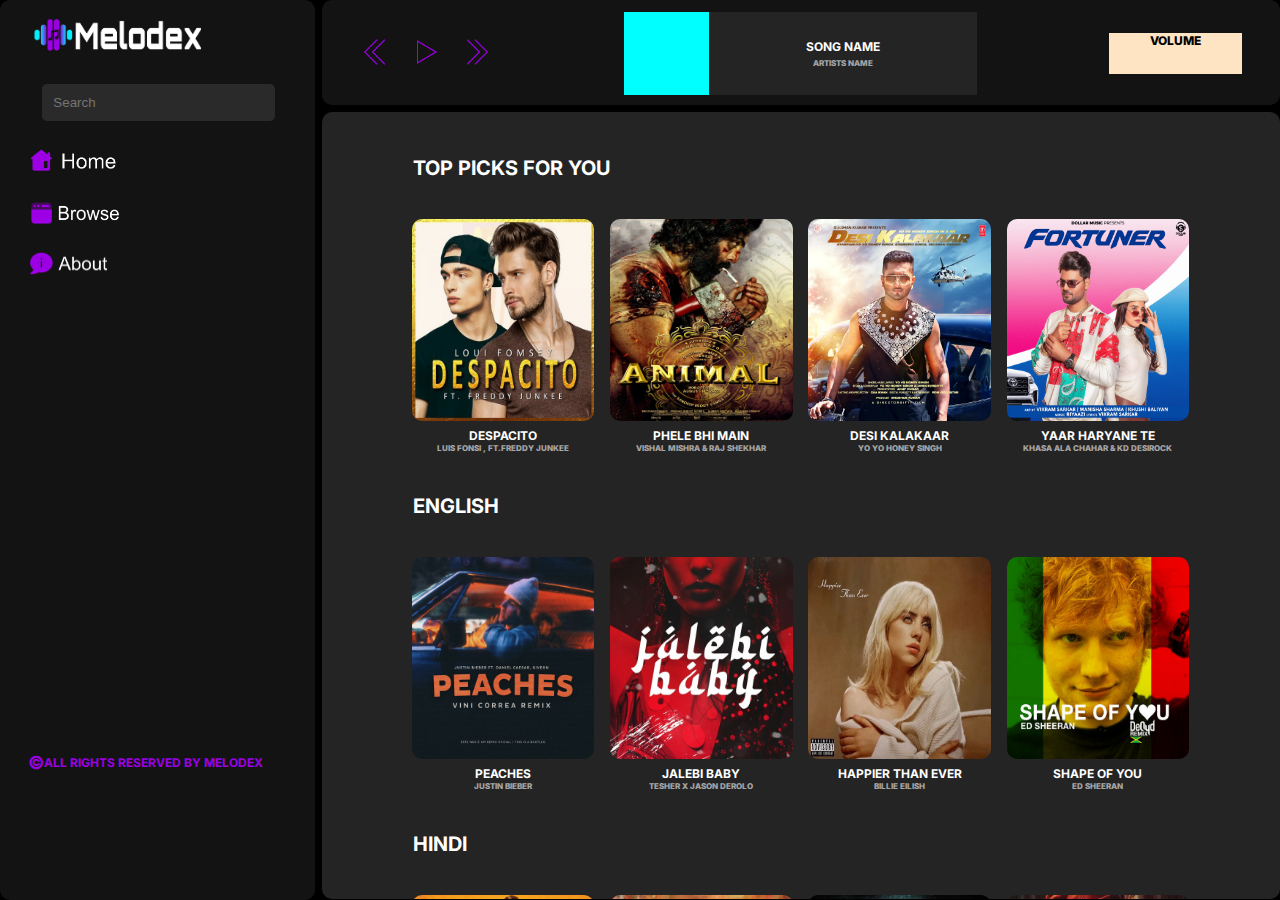
<file: index.html>
<!DOCTYPE html>
<html lang="en">
<head>
    <link href="https://fonts.googleapis.com/css?family=Inter:400,800,900&display=swap" rel="stylesheet">
    <meta charset="UTF-8">
    <link rel="icon"  href="logo.png">
    <meta name="viewport" content="width=device-width, initial-scale=1.0">
    <title>Melodex - Web Player</title>
    <link rel="stylesheet" href="styles.css">
    <script defer src="scripts.js"></script> 
</head>
<body>
    <div class="container">
        
        
        <nav>


            <div class="icon">
            <div class="previous">
                <img class="nimg"src="previous.png" alt="icon">
            </div>
        
            <div class="pause">
                <img class="nimg" src="pause.png" alt="icon">
            </div>
            <div class="pause">
                <img class="nimg"src="next.png" alt="icon">
            </div>
        </div>


        <div class="songnav">
            <div class="songnavimg">
                <a href="preview.html" class="preview-btn"><div><img class="preview-img" src="display.png" alt="icon"></div></a>
            </div>
            <div class="songnavinfo">
             <div ><p1 class="song-name">song name</p1></div>
             <div><p2 class="artist-name">artists name</p2></div>
            </div>
        </div>
        <div class="vol">
            <p>volume</p>
        </div>
        </nav>
        <main>
            <div class="heading-2">
                <h1>Top Picks for You</h1>
            </div>
            
            <div class="main-scroll-div">
                
                <div class="">
                    <button class="icon1 left-slide">
                        <img src="left.png" alt="random">
                    </button>
                </div>
                <div class="cover">
                    <div class="scroll-images">
                        <div class="child" data-song="despacito" data-name="Louis Fonsi"><img class="child-img" src="songs/despacito.jpg" alt="randomimage"><div class="div-play"><img class="img-play"src="imgplay.png"alt="playicon"></div><div class="song-info"><p1>Despacito</p1><p2>Luis Fonsi , ft.Freddy Junkee</p2></div></div>
                        <div class="child" data-song="phelebhimein" data-name="Vishal Mishra & Raj Shekhar"><img class="child-img" src="songs/animal.jpg" alt="randomimage"><div class="div-play"><img class="img-play"src="imgplay.png"alt="playicon"></div><div class="song-info"><p1>Phele Bhi Main</p1><p2>Vishal Mishra & Raj Shekhar</p2></div></div>
                        <div class="child" data-song="desikalakaar" data-name="Honey Singh"><img class="child-img" src="songs/desikalakaar.jpg" alt="randomimage"><div class="div-play"><img class="img-play"src="imgplay.png"alt="playicon"></div><div class="song-info"><p1>Desi Kalakaar</p1><p2>Yo Yo Honey Singh</p2></div></div>
                        <div class="child" data-song="yaarharyanete" data-name="KHASA ALA CHAHAR & KD DESIROCK"><img class="child-img" src="songs/fortuner.jpg" alt="randomimage"><div class="div-play"><img class="img-play"src="imgplay.png"alt="playicon"></div><div class="song-info"><p1>Yaar Haryane Te</p1><p2>KHASA ALA CHAHAR & KD DESIROCK</p2></div></div>
                        <div class="child" data-song="letmeloveyou" data-name="DJ Snake ft. Justin Bieber"><img class="child-img" src="songs/letmeloveyou.jpg" alt="randomimage"><div class="div-play"><img class="img-play"src="imgplay.png"alt="playicon"></div><div class="song-info"><p1>Let Me Love You</p1><p2>DJ Snake , ft.Justin Bieber</p2></div></div>
                        <div class="child" data-song="borntoshine" data-name="Dilijit Dosanjh"><img class="child-img" src="songs/borntoshine.jpg" alt="randomimage"><div class="div-play"><img class="img-play"src="imgplay.png"alt="playicon"></div><div class="song-info"><p1>Born To Shine</p1><p2>Diljit Dosanjh</p2></div></div>
                        <div class="child" data-song="tumhiho" data-name="Arijit Singh"><img class="child-img" src="songs/tumhiho.jpeg" alt="randomimage"><div class="div-play"><img class="img-play"src="imgplay.png"alt="playicon"></div><div class="song-info"><p1>Tum Hi Ho</p1><p2>Arijit Singh</p2></div></div>
                        <div class="child" data-song="samebeef" data-name="Sidhu Moose Wala"><img class="child-img" src="songs/samebeef.jpeg" alt="randomimage"><div class="div-play"><img class="img-play"src="imgplay.png"alt="playicon"></div><div class="song-info"><p1>Same Beef</p1><p2>Sidhu Moose Wala</p2></div></div>

                    </div>
                </div>
                <div class="">
                    <button class="icon1 right-slide">
                        <img src="right.png" alt="random">
                    </button>
                </div>
            </div>
            <div class="heading-1">
                <h1>English</h1>
            </div>
            
            <div class="main-scroll-div">
                
                <div class="">
                    <button class="icon1 left-slide">
                        <img src="left.png" alt="random">
                    </button>
                </div>
                <div class="cover">
                    <div class="scroll-images">
                        <div class="child" data-song="peaches" data-name="Justin Bieber"><img class="child-img" src="songs/peaches.jpg" alt="randomimage"><div class="div-play"><img class="img-play"src="imgplay.png"alt="playicon"></div><div class="song-info"><p1>Peaches</p1><p2>Justin Bieber</p2></div></div>
                        <div class="child" data-song="jalebi" data-name="Tesher x Jason Derolo"><img class="child-img" src="songs/jalebi.jpg" alt="randomimage"><div class="div-play"><img class="img-play"src="imgplay.png"alt="playicon"></div><div class="song-info"><p1>Jalebi Baby</p1><p2>Tesher x Jason Derolo</p2></div></div>
                        <div class="child" data-song="happier" data-name="Billie Eilish"><img class="child-img" src="songs/happier.jpg" alt="randomimage" ><div class="div-play"><img class="img-play"src="imgplay.png"alt="playicon"></div><div class="song-info"><p1>Happier Than Ever</p1><p2>Billie Eilish</p2></div></div>
                        <div class="child" data-song="shape" data-name="Ed Sheeran"><img class="child-img" src="songs/shape.jpg" alt="randomimage"><div class="div-play"><img class="img-play"src="imgplay.png"alt="playicon"></div><div class="song-info"><p1>Shape of You</p1><p2>Ed Sheeran</p2></div></div>
                        <div class="child" data-song="onedirection" data-name="One Direction"><img class="child-img" src="songs/onedirection.jpg" alt="randomimage"><div class="div-play"><img class="img-play"src="imgplay.png"alt="playicon"></div><div class="song-info"><p1>One Direction</p1><p2>One Direction</p2></div></div>
                        <div class="child" data-song="despacito" data-name="Luis Fonsi , ft.Freddy Junkee"><img class="child-img" src="songs/despacito.jpg" alt="randomimage"><div class="div-play"><img class="img-play"src="imgplay.png"alt="playicon"></div><div class="song-info"><p1>Despacito</p1><p2>Luis Fonsi , ft.Freddy Junkee</p2></div></div>
                        <div class="child" data-song="baby" data-name="Justin Bieber"><img class="child-img" src="songs/baby.jpg" alt="randomimage"><div class="div-play"><img class="img-play"src="imgplay.png"alt="playicon"></div><div class="song-info"><p1>Baby</p1><p2>Justin Bieber</p2></div></div>
                        <div class="child" data-song="letmeloveyou" data-name="DJ Snake , ft.Justin Bieber"><img class="child-img" src="songs/letmeloveyou.jpg" alt="randomimage"><div class="div-play"><img class="img-play"src="imgplay.png"alt="playicon"></div><div class="song-info"><p1>Let Me Love You</p1><p2>DJ Snake , ft.Justin Bieber</p2></div></div>

                    </div>
                </div>
                <div class="">
                    <button class="icon1 right-slide">
                        <img src="right.png" alt="random">
                    </button>
                </div>
            </div>



            <div class="heading-1">
                <h1>Hindi</h1>
            </div>
            
            <div class="main-scroll-div">
                
                <div class="">
                    <button class="icon1 left-slide">
                        <img src="left.png" alt="random">
                    </button>
                </div>
                <div class="cover">
                    <div class="scroll-images">
                        <div class="child"><img class="child-img" src="songs/terebin.jpg" alt="randomimage"><div class="div-play"><img class="img-play"src="imgplay.png"alt="playicon"></div><div class="song-info"><p1>Tere Bin</p1><p2>Rahat Fateh Ali Khan , Asses Kaur</p2></div></div>
                        <div class="child"><img class="child-img" src="songs/agartumsathho.jpg" alt="randomimage"><div class="div-play"><img class="img-play"src="imgplay.png"alt="playicon"></div><div class="song-info"><p1>Agar Tum Saath ho</p1><p2>Alka Yagnik , Arijit Singh</p2></div></div>
                        <div class="child"><img class="child-img" src="songs/sunrahahainnatu.jpeg" alt="randomimage"><div class="div-play"><img class="img-play"src="imgplay.png"alt="playicon"></div><div class="song-info"><p1>Sunn Raha Haina Tu</p1><p2>Ankit Tiwari</p2></div></div>
                        <div class="child"><img class="child-img" src="songs/kunfayakun.jpeg" alt="randomimage"><div class="div-play"><img class="img-play"src="imgplay.png"alt="playicon"></div><div class="song-info"><p1>Kun Faya Kun</p1><p2>A.R. Rahman , Javed Ali</p2></div></div>
                        <div class="child"><img class="child-img" src="songs/animal.jpg" alt="randomimage"><div class="div-play"><img class="img-play"src="imgplay.png"alt="playicon"></div><div class="song-info"><p1>Phele Bhi Main</p1><p2>Vishal Mishra & Raj Shekhar</p2></div></div>
                        <div class="child"><img class="child-img" src="songs/tumhiho.jpeg" alt="randomimage"><div class="div-play"><img class="img-play"src="imgplay.png"alt="playicon"></div><div class="song-info"><p1>Tum Hi Ho</p1><p2>Arijit Singh</p2></div></div>
                        <div class="child"><img class="child-img" src="songs/terabanjaunga.jpeg" alt="randomimage"><div class="div-play"><img class="img-play"src="imgplay.png"alt="playicon"></div><div class="song-info"><p1>Tera Ban Jaunga</p1><p2>Akhil Sachdeva & Tulsi Kumar</p2></div></div>
                        <div class="child"><img class="child-img" src="songs/lukachuppi.jpeg" alt="randomimage"><div class="div-play"><img class="img-play"src="imgplay.png"alt="playicon"></div><div class="song-info"><p1>Luka Chuppi</p1><p2>A.R.Rahman & Lata Mangeshkar</p2></div></div>

                    </div>
                </div>
                <div class="">
                    <button class="icon1 right-slide">
                        <img src="right.png" alt="random">
                    </button>
                </div>
            </div>


            <div class="heading-1">
                <h1>Punjabi</h1>
            </div>
            
            <div class="main-scroll-div">
                
                <div class="">
                    <button class="icon1 left-slide">
                        <img src="left.png" alt="random">
                    </button>
                </div>
                <div class="cover">
                    <div class="scroll-images">
                        <div class="child"><img class="child-img" src="songs/lalkara.jpeg" alt="randomimage"><div class="div-play"><img class="img-play"src="imgplay.png"alt="playicon"></div><div class="song-info"><p1>Lalkara</p1><p2>Diljit Dosanjh , ft.Sultaan</p2></div></div>
                        <div class="child"><img class="child-img" src="songs/hasshass.jpeg" alt="randomimage"><div class="div-play"><img class="img-play"src="imgplay.png"alt="playicon"></div><div class="song-info"><p1>Hass Hass</p1><p2>Diljit Dosanjh , Sia & Gregkurstin</p2></div></div>
                        <div class="child"><img class="child-img" src="songs/sohigh.jpg" alt="randomimage"><div class="div-play"><img class="img-play"src="imgplay.png"alt="playicon"></div><div class="song-info"><p1>So High</p1><p2>Sidhu Moose Wala</p2></div></div>
                        <div class="child"><img class="child-img" src="songs/samebeef.jpeg" alt="randomimage"><div class="div-play"><img class="img-play"src="imgplay.png"alt="playicon"></div><div class="song-info"><p1>Same Beef</p1><p2>Sidhu Moose Wala</p2></div></div>
                        <div class="child"><img class="child-img" src="songs/blueeyes.jpg" alt="randomimage"><div class="div-play"><img class="img-play"src="imgplay.png"alt="playicon"></div><div class="song-info"><p1>Blue Eyes</p1><p2>Yo Yo Honey Singh</p2></div></div>
                        <div class="child"><img class="child-img" src="songs/desikalakaar.jpg" alt="randomimage"><div class="div-play"><img class="img-play"src="imgplay.png"alt="playicon"></div><div class="song-info"><p1>Desi Kalakaar</p1><p2>Yo Yo Honey Singh</p2></div></div>
                        <div class="child"><img class="child-img" src="songs/chaska.jpg" alt="randomimage"><div class="div-play"><img class="img-play"src="imgplay.png"alt="playicon"></div><div class="song-info"><p1>chaska</p1><p2>Raja Baath & Yo Yo Honey Singh</p2></div></div>
                        <div class="child"><img class="child-img" src="songs/borntoshine.jpg" alt="randomimage"><div class="div-play"><img class="img-play"src="imgplay.png"alt="playicon"></div><div class="song-info"><p1>Born To Shine</p1><p2>Diljit Dosanjh</p2></div></div>

                    </div>
                </div>
                <div class="">
                    <button class="icon1 right-slide" onclick="scrollr">
                        <img src="right.png" alt="random">
                    </button>
                </div>
            </div>



            <div class="heading-1">
                <h1>Haryanvi</h1>
            </div>
            
            <div class="main-scroll-div">
                
                <div class="">
                    <button class="icon1 left-slide">
                        <img src="left.png" alt="random">
                    </button>
                </div>
                <div class="cover">
                    <div class="scroll-images">
                        <div class="child"><img class="child-img" src="songs/yaarharyanete.jpeg" alt="randomimage"><div class="div-play"><img class="img-play"src="imgplay.png"alt="playicon"></div><div class="song-info"><p1>Yaar Haryane Te</p1><p2>KHASA ALA CHAHAR & KD DESIROCK</p2></div></div>
                        <div class="child"><img class="child-img" src="songs/haryanahood.jpg" alt="randomimage"><div class="div-play"><img class="img-play"src="imgplay.png"alt="playicon"></div><div class="song-info"><p1>HARYANA HOOD</p1><p2>IRSHAD KHAN</p2></div></div>
                        <div class="child"><img class="child-img" src="songs/roots.jpeg" alt="randomimage"><div class="div-play"><img class="img-play"src="imgplay.png"alt="playicon"></div><div class="song-info"><p1>ROOTS</p1><p2>BINTU PABRA</p2></div></div>
                        <div class="child"><img class="child-img" src="songs/lootliya.jpeg" alt="randomimage"><div class="div-play"><img class="img-play"src="imgplay.png"alt="playicon"></div><div class="song-info"><p1>LOOT LIYA</p1><p2>KHASA ALA CHAHAR</p2></div></div>
                        <div class="child"><img class="child-img" src="songs/gypsy.jpg" alt="randomimage"><div class="div-play"><img class="img-play"src="imgplay.png"alt="playicon"></div><div class="song-info"><p1>GYPSY</p1><p2>GD KAUR , SHINE & DINESH GOLAN</p2></div></div>
                        <div class="child"><img class="child-img" src="songs/choudhar.jpeg" alt="randomimage"><div class="div-play"><img class="img-play"src="imgplay.png"alt="playicon"></div><div class="song-info"><p1>CHOUDHAR JAAT KI</p1><p2>RAJU PUNJABI</p2></div></div>
                        <div class="child"><img class="child-img" src="songs/dabyanikarde.jpg" alt="randomimage"><div class="div-play"><img class="img-play"src="imgplay.png"alt="playicon"></div><div class="song-info"><p1>DABYA NI KARDE</p1><p2>NDEE KUNDU & BINTU PABRA</p2></div></div>
                        <div class="child"><img class="child-img" src="songs/fortuner.jpg" alt="randomimage"><div class="div-play"><img class="img-play"src="imgplay.png"alt="playicon"></div><div class="song-info"><p1>FORTUNER</p1><p2>VIKRAM SARKAR & MANISHA SHARMA</p2></div></div>

                    </div>
                </div>
                <div class="">
                    <button class="icon1 right-slide" onclick="scrollr">
                        <img src="right.png" alt="random">
                    </button>
                </div>
            </div>



            

          
            
        </main>

    
        
        
        
        
        <div id="sidebar">


        
            <div class="logo">
                <div class="logoimg">
                    <img class= "limg" src="logoname.PNG" alt="random image">
                </div>
              </div>

       
              <div class="search-container">
                <form action="/search" method="get">
                    <input type="text" placeholder="Search" name="search">
                </form>
            </div>

        
        
            <button class="home">
                <img class="himg" src="home.PNG" alt="randomimage">
            </button>
            <button class="browse">
                <img class="bimg"src="browse.PNG" alt="randomimage">
            </button>
            <button class="about">
                <img class="aimg"src="about.PNG" alt="randomimage">
            </button>

            <div class="footer">
                <h2>©</h2><h4> All Rights Reserved By <span>MELODEX</span></h4>
            </div>

       
       
       
      </div>
</body>
</html>
</file>
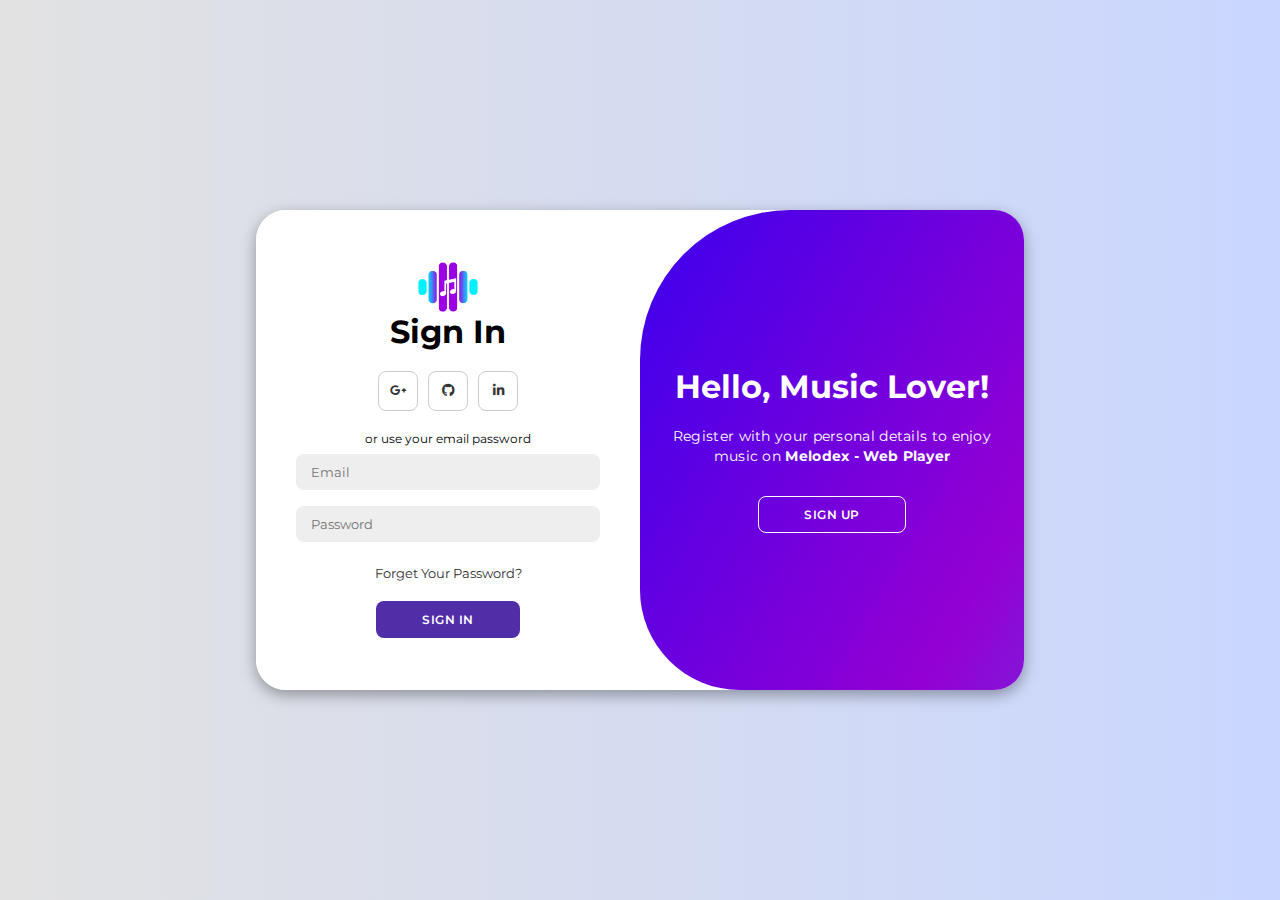
<file: form.html>
<!DOCTYPE html>
<html lang="en">

<head>
    <meta charset="UTF-8">
    <link rel="icon"  href="logo.png">
    <meta name="viewport" content="width=device-width, initial-scale=1.0">
    <link rel="stylesheet" href="https://cdnjs.cloudflare.com/ajax/libs/font-awesome/6.4.2/css/all.min.css">
    
    <title>Melodex - Sign Up/Login</title>
    <style>
        @import url('https://fonts.googleapis.com/css2?family=Montserrat:wght@300;400;500;600;700&display=swap');

*{
    margin: 0;
    padding: 0;
    box-sizing: border-box;
    font-family: 'Montserrat', sans-serif;
}

body{
    background-color: #c9d6ff;
    background: linear-gradient(to right, #e2e2e2, #c9d6ff);
    display: flex;
    align-items: center;
    justify-content: center;
    flex-direction: column;
    height: 100vh;
}

.container{
    background-color: #fff;
    border-radius: 30px;
    box-shadow: 0 5px 15px rgba(0, 0, 0, 0.35);
    position: relative;
    overflow: hidden;
    width: 768px;
    max-width: 100%;
    min-height: 480px;
}

.container p{
    font-size: 14px;
    line-height: 20px;
    letter-spacing: 0.3px;
    margin: 20px 0;
}

.container span{
    font-size: 12px;
}

.container a{
    color: #333;
    font-size: 13px;
    text-decoration: none;
    margin: 15px 0 10px;
}

.container button{
    background-color: #512da8;
    color: #fff;
    font-size: 12px;
    padding: 10px 45px;
    border: 1px solid transparent;
    border-radius: 8px;
    font-weight: 600;
    letter-spacing: 0.5px;
    text-transform: uppercase;
    margin-top: 10px;
    cursor: pointer;
}

.container button.hidden{
    background-color: transparent;
    border-color: #fff;
}

.container form{
    background-color: #fff;
    display: flex;
    align-items: center;
    justify-content: center;
    flex-direction: column;
    padding: 0 40px;
    height: 100%;
}

.container input{
    background-color: #eee;
    border: none;
    margin: 8px 0;
    padding: 10px 15px;
    font-size: 13px;
    border-radius: 8px;
    width: 100%;
    outline: none;
}

.form-container{
    position: absolute;
    top: 0;
    height: 100%;
    transition: all 0.6s ease-in-out;
}

.sign-in{
    left: 0;
    width: 50%;
    z-index: 2;
}

.container.active .sign-in{
    transform: translateX(100%);
}

.sign-up{
    left: 0;
    width: 50%;
    opacity: 0;
    z-index: 1;
}

.container.active .sign-up{
    transform: translateX(100%);
    opacity: 1;
    z-index: 5;
    animation: move 0.6s;
}

@keyframes move{
    0%, 49.99%{
        opacity: 0;
        z-index: 1;
    }
    50%, 100%{
        opacity: 1;
        z-index: 5;
    }
}

.social-icons{
    margin: 20px 0;
}

.social-icons a{
    border: 1px solid #ccc;
    border-radius: 20%;
    display: inline-flex;
    justify-content: center;
    align-items: center;
    margin: 0 3px;
    width: 40px;
    height: 40px;
}

.toggle-container{
    position: absolute;
    top: 0;
    left: 50%;
    width: 50%;
    height: 100%;
    overflow: hidden;
    transition: all 0.6s ease-in-out;
    border-radius: 150px 0 0 100px;
    z-index: 1000;
}

.container.active .toggle-container{
    transform: translateX(-100%);
    border-radius: 0 150px 100px 0;
}

.toggle{
    background: linear-gradient(300deg,deepskyblue,darkviolet,blue);
  background-size: 180% 180%;
  animation: gradient-animation 9s ease infinite;
    height: 100%;
    color: #fff;
    position: relative;
    left: -100%;
    height: 100%;
    width: 200%;
    transform: translateX(0);
    transition: all 0.6s ease-in-out;
}
@keyframes gradient-animation {
    0% {
      background-position: 0% 50%;
    }
    50% {
      background-position: 100% 50%;
    }
    100% {
      background-position: 0% 50%;
    }
     
  }

.container.active .toggle{
    transform: translateX(50%);
}

.toggle-panel{
    position: absolute;
    width: 50%;
    height: 100%;
    display: flex;
    align-items: center;
    justify-content: center;
    flex-direction: column;
    padding: 0 30px;
    text-align: center;
    top: 0;
    transform: translateX(0);
    transition: all 0.6s ease-in-out;
}
.logo-img{
    width: 60px;
   
}

.toggle-left{
    transform: translateX(-200%);
}

.container.active .toggle-left{
    transform: translateX(0);
}

.toggle-right{
    right: 0;
    transform: translateX(0);
}

.container.active .toggle-right{
    transform: translateX(200%);
}
    </style>
</head>

<body>

    <div class="container" id="container">
        <div class="form-container sign-up">
            <form>
                <img class="logo-img"src="logo.png">
                <h1>Create Account</h1>
                <div class="social-icons">
                    <a href="#" class="icon"><i class="fa-brands fa-google-plus-g"></i></a>
                   
                    <a href="#" class="icon"><i class="fa-brands fa-github"></i></a>
                    <a href="#" class="icon"><i class="fa-brands fa-linkedin-in"></i></a>
                </div>
                <span>or use your email for registeration</span>
                <input type="text" placeholder="Name">
                <input type="email" placeholder="Email">
                <input type="password" placeholder="Password">
                <button>Sign Up</button>
            </form>
        </div>
        <div class="form-container sign-in">
            <form>
                <img class="logo-img"src="logo.png">
                <h1>Sign In</h1>
                <div class="social-icons">
                    <a href="#" class="icon"><i class="fa-brands fa-google-plus-g"></i></a>
                    
                    <a href="#" class="icon"><i class="fa-brands fa-github"></i></a>
                    <a href="#" class="icon"><i class="fa-brands fa-linkedin-in"></i></a>
                </div>
                <span>or use your email password</span>
                <input type="email" placeholder="Email">
                <input type="password" placeholder="Password">
                <a href="#">Forget Your Password?</a>
                <button>Sign In</button>
            </form>
        </div>
        <div class="toggle-container">
            <div class="toggle">
                <div class="toggle-panel toggle-left">
                    
                    <h1>Welcome Back!</h1>
                    <p>Enter your personal details to enjoy music on <b>Melodex - Web Player</b></p>
                    <button class="hidden" id="login">Sign In</button>
                </div>
                <div class="toggle-panel toggle-right">
                    
                    <h1>Hello, Music Lover!</h1>
                    <p>Register with your personal details to enjoy music on <b>Melodex - Web Player</b></p>
                    <button class="hidden" id="register">Sign Up</button>
                </div>
            </div>
        </div>
    </div>

    <script>
        const container = document.getElementById('container');
const registerBtn = document.getElementById('register');
const loginBtn = document.getElementById('login');

registerBtn.addEventListener('click', () => {
    container.classList.add("active");
});

loginBtn.addEventListener('click', () => {
    container.classList.remove("active");
});
    </script>
    
</body>

</html>
</file>
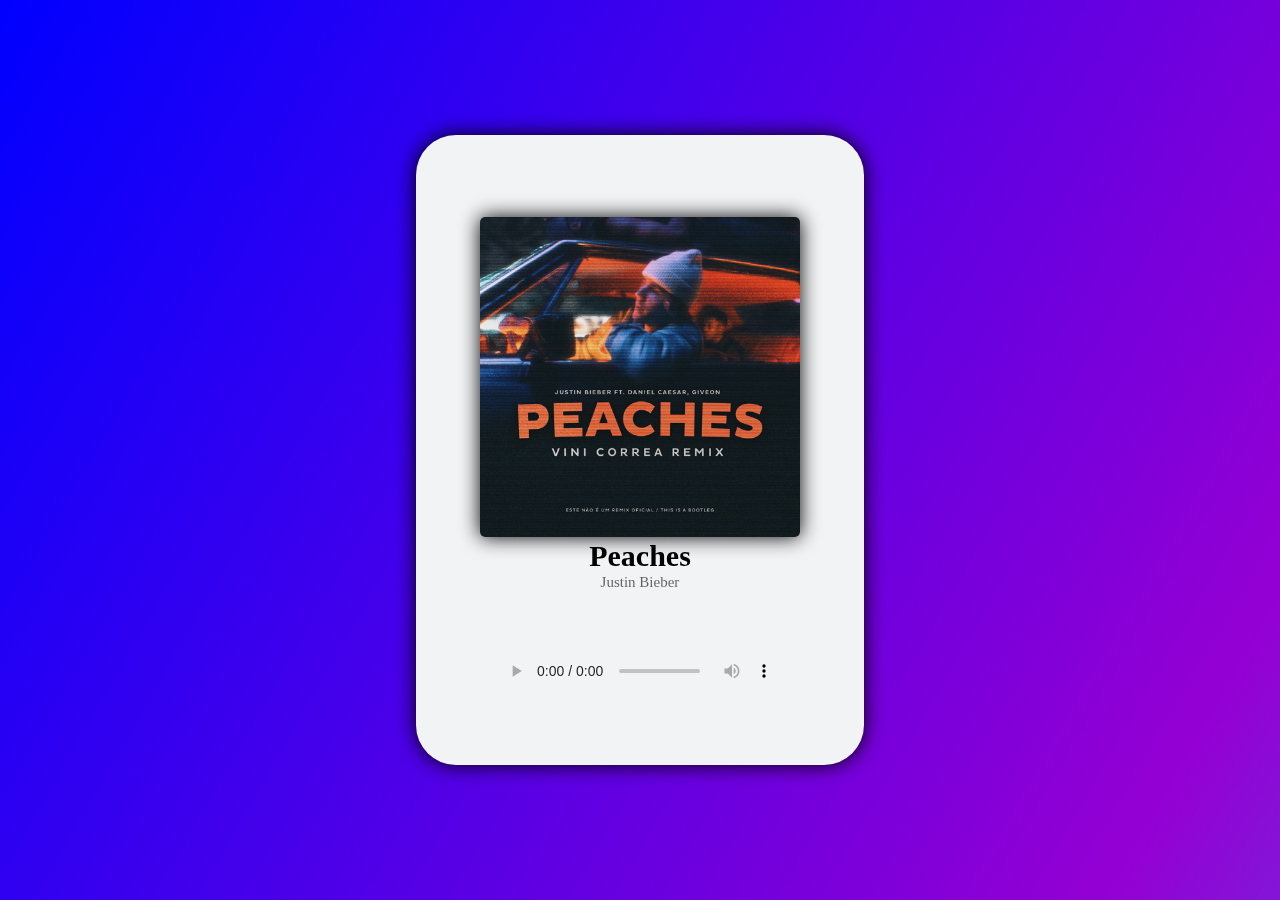
<file: preview.html>
<!DOCTYPE html>
<html lang="en">
<head>
    <meta charset="UTF-8">
    <link rel="icon"  href="logo.png">
    <meta name="viewport" content="width=device-width, initial-scale=1.0">
    <title>Melodex - Web Player</title>
    <style>
        body{
            
            margin:0;
            padding: 0%;
            height:100vh;
            width:100vw;
            
           }
           

.container{
    background: linear-gradient(300deg,deepskyblue,darkviolet,blue);
  background-size: 180% 180%;
  animation: gradient-animation 9s ease infinite;
 width:100vw;
height:100vh;
display: flex;
justify-content: center;

align-items: center;
}

@keyframes gradient-animation {
  0% {
    background-position: 0% 50%;
  }
  50% {
    background-position: 100% 50%;
  }
  100% {
    background-position: 0% 50%;
  }
   
}
.container2{

    width:35vw;
    height:70vh;
    border:0;
    border-radius: 40px;
    background:#f1f3f4;
    backdrop-filter: blur(100px);
    box-shadow: 0px 0px 20px black;
    flex-direction: column;
}
.image-container{
    height: 85%;
    width: 100%;
    display: flex;
    background: transparent;
    justify-content: center;
    align-items: center;
    

}
.audiocontrols{
    height: 0%;
    width: 100%;
    background:transparent;
    display: flex;
    justify-content: center;
    align-items: center;
}
.song-image{
    width:17.5vw;
    height:28vh;
    display: flex;
    justify-content: center;
    align-items: center;
    flex-direction: column;
    text-align: center;
}
img{
    top: -10px;
    width:25vw;
    height:40vh;
    border-radius: 5px;
    box-shadow: 0px 0px 20px black;
    margin:1%;
}
p1{
  color: rgb(0, 0, 0);
  font-weight: bold;
  font-size: 30px;
}
p2{
  color: rgb(0, 0, 0);
  opacity: 0.6;
  font-size: 15px;
}
audio:hover{
    cursor: pointer;
}


          
    </style>
</head>
<body>
    <div class="container">
        <div class="container2">
            <div class="image-container">
                <div class="song-image">
                    <img src="songs/peaches.jpg" alt="songimage">
                    <div class="song-info"><p1>Peaches</p1><br><p2>Justin Bieber</p2></div>

                </div>
                
            </div>
            <div class="audiocontrols">
                <audio controls></audio>
            </div>
        </div>
    </div>
</body>
</html>
</file>
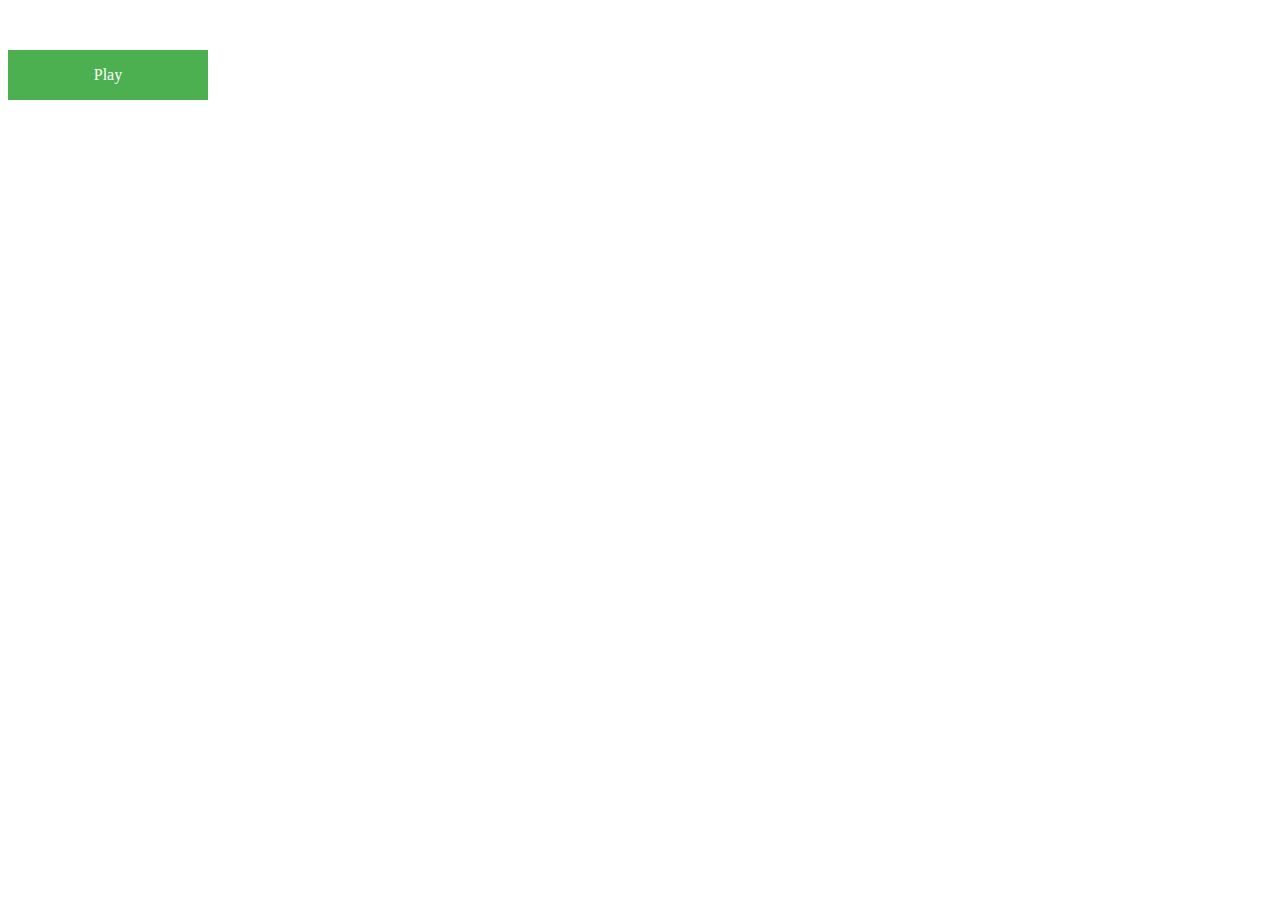
<file: try.html>
<!DOCTYPE html>
<html lang="en">
<head>
    <meta charset="UTF-8">
    <meta name="viewport" content="width=device-width, initial-scale=1.0">
    <title>Play Song on Click</title>
    <style>
        #play {
            width: 200px;
            height: 50px;
            background-color: #4CAF50;
            color: white;
            text-align: center;
            line-height: 50px;
            cursor: pointer;
            margin-top: 50px;
        }
    </style>
</head>
<body>
    <div id="play">Play</div>
    
    <script >
    let play = document.getElementById("play");
    function playMusic(){
        let audio = new Audio("songs/lalkaara.mp3");
        audio.play()

    }
    play.addEventListener("click" , playMusic);
    </script>
</body>
</html>
</file>
<file: styles.css>
* {
  margin: 0%;
  padding: 0%;
  box-sizing: border-box;
}
:root {
  --main-radius: 10px;
  --main-padding: 2px;
}

body {
  font-family: "Inter", sans-serif;
  background-color: black;
  height: 100vh;
}
body::-webkit-scrollbar {
  -webkit-appearance: none;
}
.container {
  display: grid;
  height: 100vh;
  grid-template-columns: 1fr 1fr 1fr 1fr;
  grid-template-rows: 0.2fr 1.5fr 1.2fr 0.8fr;
  grid-template-areas:
    "sidebar nav nav nav"
    "sidebar main main main";
  grid-gap: 0.4rem;
  font-weight: 800;
  text-transform: uppercase;
  font-size: 12px;
  text-align: center;
}

nav {
  display: flex;
  background: rgb(31 30 30 / 64%);
  grid-area: nav;
  border-radius: var(--main-radius);
  padding-top: var(--main-padding);
  justify-content: space-between;
  align-items: center;
  padding-left: 4%;
  padding-right: 4%;
}

.icon {
  display: flex;
  flex-direction: row;
  margin: 0%;
  width: 15%;
  justify-content: space-between;
}

.nimg {
  width: 30px;
}

.previous {
  width: fit-content;
  cursor: pointer;
}
.pause {
  width: fit-content;
  cursor: pointer;
}
.next {
  width: fit-content;
  cursor: pointer;
}
.songnav {
  display: flex;
  flex-direction: row;
  width: 40%;
  background-color: aqua;
  height: 80%;
}
.songnavimg {
  width: 24%;
  /* background: url(songs/peaches.jpg); */
  background-size: cover;
  height: 100%;
  display: flex;
  align-items: center;
  justify-content: center;
}

.preview-img {
  opacity: 0;
  box-shadow: 0px 0px 8px #000000;
}
.preview-img:hover {
  opacity: 0.8;
}

.songnavinfo {
  display: flex;
  text-align: center;
  flex-direction: column;
  justify-content: center;
  margin: 0%;
  padding: 0%;
  width: 76%;
  background-color: rgb(36 36 36);
  height: 100%;
}

.p {
  margin: 0%;
  padding: 0%;
}

.vol {
  display: flex;
  justify-content: center;
  align-content: center;
  background-color: bisque;
  width: 15%;
  height: 40%;
}

main {
  background: rgb(57 56 56 / 64%);
  grid-area: main;
  border-radius: var(--main-radius);
  padding-top: var(--main-padding);
  max-height: 87.55vh;
  display: flex;
  padding: 4%;
  justify-content: center;
  flex-direction: row;
  flex-wrap: wrap;
  overflow: auto;
  overflow-y: scroll;
  scroll-behavior: smooth;
  padding-top: 0;
}

.main-scroll-div {
  width: 100%;
  height: 30vh;
  display: flex;
  align-items: center;
  justify-content: space-between;
  border: 0;
  margin-bottom: 5%;
}

.cover {
  position: relative;
  width: 90%;
  height: 77%;
}

.scroll-images {
  width: 100%;
  height: auto;
  display: flex;
  justify-content: left;
  align-items: center;
  overflow: auto;
  position: relative;
  scroll-behavior: smooth;
}
.child {
  min-width: 14.25vw;
  height: 30vh;
  margin: 1% 1%;
  cursor: pointer;
  border: 0;
  overflow: hidden;
  display: flex;
  flex-direction: column;
}
h1 {
  font-size: 20px;
  font-weight: bold;
  color: white;
}
.song-info {
  display: flex;
  text-align: left;
  width: 100%;
  height: 25%;
  padding: 4%;
  align-items: center;
  flex-direction: column;
}
p1 {
  color: white;
  font-weight: bold;
  font-size: 12px;
}
p2 {
  color: white;
  opacity: 0.6;
  font-size: 8px;
}
.child:hover {
  opacity: 1;
  transition: all 0.3s ease-in-out 0s;
}
.scroll-images:hover > :not(:hover) {
  opacity: 0.5;
  transition: all 0.3s ease-in-out 0s;
}

.child-img {
  width: 100%;
  height: 75%;
  border-radius: 10px;
}

.div-play:hover {
  opacity: 1;
  backdrop-filter: blur(5px);
  transition: all 0.3s ease-in-out 0s;
  box-shadow: 0px 0px 8px #9c00e3;
}
.img-play {
  width: 80px;
}

.div-play {
  opacity: 0;
  position: absolute;
  width: 14.25vw;
  height: 22.5vh;
  border-radius: 10px;
  align-content: center;
  justify-content: center;
  transition: all 0.3s ease-in-out 0s;
}
.scroll-images::-webkit-scrollbar {
  -webkit-appearance: none;
}
.icon1 {
  display: none;
  background: transparent;
  font-size: 50px;
  outline: none;
  border: none;
  padding: 5%;
  cursor: pointer;
}
.heading-1 {
  display: flex;
  width: 100%;
  height: auto;
  justify-content: space-between;
  text-align: left;
  padding-left: 6%;
  padding-right: 1%;
  margin: 0%;
}
.heading-2 {
  display: flex;
  width: 100%;
  height: auto;
  justify-content: space-between;
  text-align: left;
  padding-left: 6%;
  padding-right: 1%;
  margin: 0%;
  margin-top: 5%;
}

#sidebar {
  background: rgb(31 30 30 / 64%);
  grid-area: sidebar;
  border-radius: var(--main-radius);
  padding-top: var(--main-padding);
  height: 100vh;
  padding: 5%;
  padding-left: 9%;
}
.logo {
  display: flex;
  align-items: center;
  justify-content: left;
  cursor: pointer;
  margin-bottom: 10%;
}
.limg {
  width: 100%;
}
.logoimg {
  width: 65%;
}

.search-container {
  width: 100%;
  align-items: center;
  justify-content: left;
  margin-bottom: 10%;
}

input[type="text"] {
  background: rgb(57 56 56 / 64%);
  width: 86%;
  padding: 10px;
  margin-right: 10px;
  border: 1px solid transparent;
  border-radius: 5px;
  color: white;
}
input:focus-visible {
  outline: 2px solid #9c00e3;
  outline-offset: 1px;
}

.home {
  display: flex;
  width: 100%;
  align-items: center;
  justify-content: left;
  margin-bottom: 10%;
  cursor: pointer;
  background: transparent;
  border: 0px;
}

.about {
  display: flex;
  width: 100%;
  align-items: center;
  justify-content: left;
  margin-bottom: 10%;
  cursor: pointer;
  background: transparent;
  border: 0px;
}
.browse {
  display: flex;
  width: 100%;
  align-items: center;
  justify-content: left;
  margin-bottom: 10%;
  display: flex;
  background: transparent;
  border: 0px;
  cursor: pointer;
}

.himg {
  width: 45%;
}
.aimg {
  width: 40%;
}
.bimg {
  width: 40%;
}
.footer {
  display: flex;
  margin-top: 53vh;
  width: 100%;
  align-items: center;
  justify-content: left;
  color: #9c00e3;
  cursor: not-allowed;
}

a {
  text-align: center;
  display: block;
  font-family: inherit;
  text-decoration: none;
  font-weight: bold;
  margin: 1rem;
}
</file>
